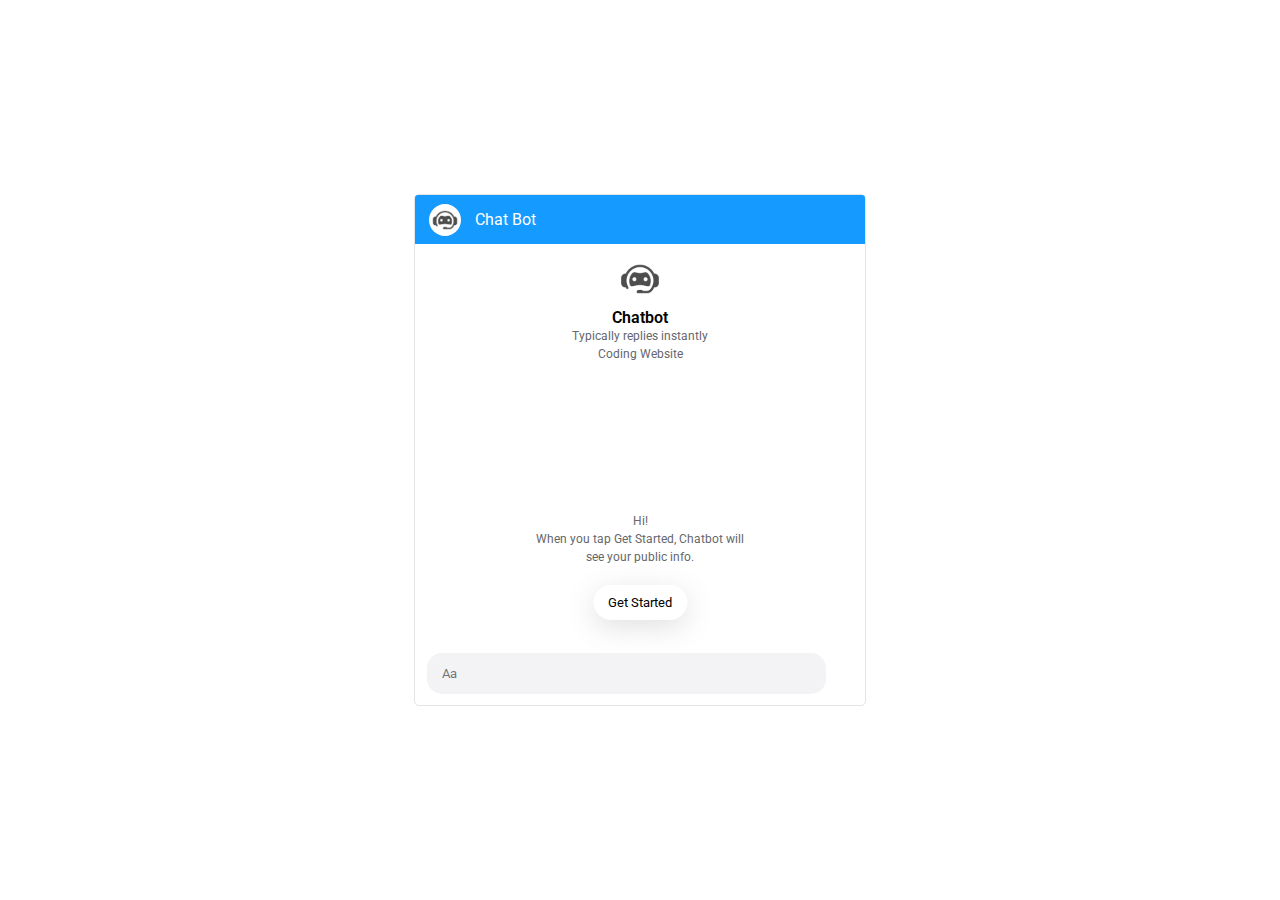
<file: index.html>
<!DOCTYPE html>
<html lang="en">
<head>
    <meta charset="UTF-8">
    <meta http-equiv="X-UA-Compatible" content="IE=edge">
    <meta property="og:image" content="og.png"/>
    <meta name="viewport" content="width=device-width, initial-scale=1.0">
    <link rel="stylesheet" href="https://cdnjs.cloudflare.com/ajax/libs/font-awesome/5.15.3/css/all.min.css" integrity="sha512-iBBXm8fW90+nuLcSKlbmrPcLa0OT92xO1BIsZ+ywDWZCvqsWgccV3gFoRBv0z+8dLJgyAHIhR35VZc2oM/gI1w==" crossorigin="anonymous" />
    <link rel="stylesheet" href="styles/chatbot.css" >
    <link rel="shortcut icon" type="image/jpg" href="favicon.ico"/>
    <script
    src="https://code.jquery.com/jquery-3.6.0.min.js"
    integrity="sha256-/xUj+3OJU5yExlq6GSYGSHk7tPXikynS7ogEvDej/m4="
    crossorigin="anonymous"></script>
    <title>Chatbot using Jquery</title>
</head>
<body>
    <div class="chat-container">
        <div class="chat-head">
            <div class="chat-head-text"><img src="chatbot.png" alt=""> <p>Chat Bot</p></div> 
            <span class="icon-head-container"></i><i class="fas fa-info-circle"></i></span>
        </div>
        <div class="chat-body">
            <div class="intro-container">
                <img src="chatbot.png" alt="bot-profile">
                <div class="bot-name">Chatbot</div> 
                <div class="bot-intro-sub">Typically replies instantly<br>Coding Website</div>

            </div>
            <div class="intro-bottom">
                <div class="bot-intro-sub">Hi!</div>
                <div class="bot-intro-sub">When you tap Get Started, Chatbot will see your public info.</div>
                <br><button class="bot-start-button">Get Started</button>
            </div>
        </div>
        <div class="input">
            <input type="text" id="textbox" placeholder="Aa"><i class="fas fa-location-arrow"></i>
        </div>
    </div>
</body>
</html>

<script>
    function scrollDown(){
        // $(".chat-body").animate({scrollTop: $(".chat-body").height()});
        $(".chat-body").animate({scrollTop: $(".chat-body").get(0).scrollHeight});
    }
    function clearInputValue(){
        $("#textbox").val("");
    }
    function disableInput(){
        $("#textbox").prop( "disabled", true );
    }

    // get time
    function formatAMPM(date) {
        var hours = date.getHours();
        var minutes = date.getMinutes();
        var ampm = hours >= 12 ? 'pm' : 'am';
        hours = hours % 12;
        hours = hours ? hours : 12; // the hour '0' should be '12'
        minutes = minutes < 10 ? '0'+minutes : minutes;
        var strTime = hours + ':' + minutes + ' ' + ampm;
        return strTime;
    }
// -------------- -------------- -------------- -------------- -------------- -------------- ---------------------------- -------------- -------------- -------------- -------------- -------------- --------------
    // disable input so that the user cant type before the initial bot message
    disableInput()
// GET STARTED
    $("button.bot-start-button").click(function() {
        $("#textbox").prop( "disabled", false );
        // append bot message for new chat
//1. GET STARTED user message
        $(".chat-body").append(`
                                <div class="user-message" style="margin-top:235px!important">
                                    <div class="time">${formatAMPM(new Date)}</div>
                                    <i class="fas fa-user"></i>
                                    <div class="message-box">
                                    <div class="message-content">Get Started</div>
                                    </div>
                                </div>`);
//2. BOT reply to get started
        setTimeout(function() {
            $(".chat-body").append(`<div class="bot-message">
                <div class="chat-head-img"><img src="chatbot.png" alt=""></div> 
                <div class="message-box">
                   <div class="message-content">Hello there, before we begin, please tell me your name.</div>
                </div>
            </div>
            `);  
            // scroll to bottom when there is a new message
            scrollDown();
            // focus on text box
            $("#textbox").focus();
        }, 1000);
        $(".intro-bottom").css("display","none");
    });
// -------------- -------------- -------------- -------------- -------------- -------------- ---------------------------- -------------- -------------- -------------- -------------- -------------- --------------
    // username function is what runs when the user enters his/her name
    function inputUserName(){
        // save the value of the textbox inside a variable and capitalize its 1st letter because its a name
        var userName = $("#textbox").val().replace(/<[^>]+>/gim, '').charAt(0).toUpperCase() + $("#textbox").val().replace(/<[^>]+>/gim, '').substr(1).toLowerCase();
        var welcomeText = "";

        // determine the greeting base on the hour
        var date = new Date();
        if(date.getHours() <= 11 && date.getMinutes() <= 59 ){
            welcomeText = "Good morning"
        }else if(date.getHours() <= 17 && date.getMinutes() <= 59){
            welcomeText = "Good afternoon"
        }else if(date.getHours() <= 23 && date.getMinutes() <= 59){
            welcomeText = "Good evening"
        }
        // determine the day
        var day = "";
        if(date.getDay()=== 0 ){
            day = "Sunday";
        }else if(date.getDay()=== 1 ){
            day = "Monday";
        }else if(date.getDay()=== 2){
            day = "Tuesday";
        }else if(date.getDay()=== 3){
            day = "Wednesday";
        }else if(date.getDay()=== 4){
            day = "Thursday";
        }else if(date.getDay()=== 5){
            day = "Friday";
        }else if(date.getDay()=== 6){
            day = "Saturday";
        }
        // if the user does not type any name on the input, the send function will not trigger
        if(userName){
// 3. USER chats name
            setTimeout(function() {
                $(".chat-body").append(`<div class="user-message">
                    <i class="fas fa-user"></i>
                    <div class="message-box">
                    <div class="message-content">${userName}</div> 
                    </div>
                </div>
                `);  
            }, 200);
            // clear input box
            clearInputValue();
            scrollDown();
            // bot reply
            setTimeout(function() {
// 4.BOT chat uses the user's name for greeting
                $(".chat-body").append(`<div class="bot-message">
                    <div class="chat-head-img"><img src="chatbot.png" alt=""></div> 
                    <div class="message-box">
                    <div class="message-content">${welcomeText} ${userName}! Happy ${day} </div>
                    </div>
                </div>
                `);  
                // disable input so that user can't type
                disableInput();
                scrollDown();
                    setTimeout(function() {
// 5.BOT chat ask user to choose a question after 1second
                    $(".chat-body").append(`<div class="bot-message">
                            <div style="visibility:hidden" class="chat-head-img"><img src="chatbot.png" alt=""></div> 
                            <div class="message-box">
                            <div class="message-content">Please pick a question you want to ask</div>
                            </div>
                        </div>
                        `);  
                    scrollDown();
                    }, 1000);
                    setTimeout(function() {
// 6. BOT chat gives user a 3 button selection after 2 second
                        $(".chat-body").append(`
                        <div class="buttons-selection">
                            <button class="bot-button first-q" onClick="questionSelect('first-q');">What is this?</button>
                            <button class="bot-button second-q" onClick="questionSelect('second-q');">Where can I see its code? </button>
                            <button class="bot-button third-q" onClick="questionSelect('third-q');">How can I contact Eli Lumilay?</button>
                        </div>`);
                        scrollDown();
                    }, 2000);
            }, 1000);
        }
    }

    $("input#textbox").keypress(function(e) {
        if(e.which == 13) {
        // call input username function when the user press enter on the input box
            inputUserName();
        }
    });

    $(".fas.fa-location-arrow").click(function(){
        // call input username function when the user clicks the send button
        inputUserName();
    });
// on click makes the appended element activate click function
// pass parameter from the button then returns a question depending on what button was clicked
function questionSelect(question){
    var questionQuestion = '';
    var questionAnswer = '';
    if(question==='first-q'){
        questionQuestion = 'What is this?'
        questionAnswer = `This is a chatbot UI imitation made by Eli Lumilay. It is made using HTML, SCSS and Jquery. Append function was mostly used in this project together with the click event`
    }else if(question==='second-q'){
        questionQuestion = 'Where can I see its code?'
        questionAnswer = `You can see its code via github: <a href="https://github.com/EngrEli/ChatbotImitationUsingJquery" target="_blank"> https://github.com/EngrEli/ChatbotImitationUsingJquery </a>`
    }else if(question==='third-q'){
        questionQuestion = 'How can I contact Eli Lumilay?'
        questionAnswer = `You can contact me:<br> Via <b>LinkedIn</b>: <br> <a target="_blank" href="https://www.linkedin.com/in/elizer-lumilay-front-end">https://www.linkedin.com/in/elizer-lumilay-front-end</a> <br> Via Email: elizerlumilay@gmail.com <br> Or call : 09511280486`
    }
    disableInput();
// 7. USER clicks and sends the question
    $(".chat-body").on('click',`.${question}`,function(){
        $(".chat-body").append(`<div id="question" class="user-message">
                        <i class="fas fa-user"></i>
                        <div class="message-box">
                        <div class="message-content">${questionQuestion}</div>
                        </div>
                    </div>
                    `);
        scrollDown();
// 8. BOT shows the answer to the picked question
        setTimeout(function() {
            $(".chat-body").append(`<div id="answer" class="bot-message">
                    <div class="chat-head-img"><img src="chatbot.png" alt=""></div> 
                    <div class="message-box">
                    <div class="message-content">${questionAnswer}</div>
                    </div>
                </div>
                `);
// 9. BOT ask the same question to the user
                setTimeout(function() {
                    $(".chat-body").append(`<div id="follow-up" class="bot-message">
                            <div style="visibility:hidden" class="chat-head-img"><img src="chatbot.png" alt=""></div> 
                            <div class="message-box">
                            <div class="message-content">Please pick a question you want to ask</div>
                            </div>
                        </div>
                        `);  
                    scrollDown();
                    }, 1000);
                    setTimeout(function() {
                        // remove all the buttons prior to the conversation
                        $(".buttons-selection").remove();
                        // then add another button to the last part of the message
                        $(".chat-body").append(`
                        <div class="buttons-selection">
                            <button class="bot-button first-q" onClick="questionSelect('first-q');">What is this?</button>
                            <button class="bot-button second-q" onClick="questionSelect('second-q');">Where can I see its code? </button>
                            <button class="bot-button third-q" onClick="questionSelect('third-q');">How can I contact Eli Lumilay?</button>
                        </div>`);
                        // disable input so that user can't type
                        scrollDown();
                    }, 2000);
            scrollDown();
        }, 1000);
    });
}

</script>
</file>
<file: styles/chatbot.css>
@import url("https://fonts.googleapis.com/css2?family=Roboto:wght@300&display=swap");
* {
  padding: 0;
  margin: 0;
  font-family: "Roboto", sans-serif;
  -webkit-tap-highlight-color: transparent;
}

body, html {
  height: 100%;
  display: flex;
  justify-content: center;
  align-items: center;
}

.chat-container {
  border: 1px solid #E5E5E5;
  width: 450px;
  height: 510px;
  border-radius: 5px;
}
@media screen and (max-width: 800px) {
  .chat-container {
    width: 90vw;
  }
}
.chat-container .chat-head {
  background-color: #159AFF;
  color: #fff;
  padding: 15px 25px;
  border-radius: 3px 3px 0 0;
  display: flex;
  justify-content: space-between;
  position: relative;
}
.chat-container .chat-head .chat-head-text p {
  margin-left: 35px;
}
.chat-container .chat-head .chat-head-text img {
  position: absolute;
  width: 50px;
  height: 50px;
  border-radius: 50%;
  left: 14px;
  top: 0;
  height: 32px;
  width: 32px;
  background-color: #FFFFFF;
  top: 50%;
  transform: translateY(-50%);
}
.chat-container .chat-head .icon-head-container .fas.fa-info-circle {
  cursor: pointer;
}
.chat-container .chat-head .icon-head-container .fas {
  margin: 0 8px;
}
.chat-container .chat-body {
  padding: 10px 20px 0 20px;
  max-height: 396px;
  min-height: 396px;
  position: relative;
  display: flex;
  flex-direction: column;
  overflow-y: auto;
}
.chat-container .chat-body #question + #question {
  display: none;
}
.chat-container .chat-body #answer + #answer {
  display: none;
}
.chat-container .chat-body #follow-up + #follow-up {
  display: none;
}
.chat-container .chat-body .buttons-selection {
  margin-bottom: 10px;
}
.chat-container .chat-body .buttons-selection .bot-button {
  margin-top: 5px;
  margin-right: 20px;
  padding: 10px 15px;
  border: none;
  border-radius: 20px;
  background-color: #fff;
  outline: none;
  cursor: pointer;
  box-shadow: rgba(100, 100, 111, 0.2) 0px 7px 29px 0px;
  display: inline-block;
}
.chat-container .chat-body .intro-container {
  text-align: center;
}
.chat-container .chat-body .intro-container .bot-name {
  font-weight: 600;
}
.chat-container .chat-body .intro-container .bot-intro-sub {
  font-size: 12px;
  line-height: 1.5;
  color: #65676b;
}
.chat-container .chat-body .intro-container img {
  width: 50px;
  height: 50px;
}
.chat-container .chat-body .intro-bottom {
  text-align: center;
  position: absolute;
  left: 50%;
  transform: translate(-50%, 0);
  bottom: 30px;
}
.chat-container .chat-body .intro-bottom .bot-intro-sub {
  font-size: 12px;
  line-height: 1.5;
  color: #65676b;
}
.chat-container .chat-body .intro-bottom .bot-start-button {
  padding: 10px 15px;
  border: none;
  border-radius: 20px;
  background-color: #fff;
  outline: none;
  cursor: pointer;
  box-shadow: rgba(100, 100, 111, 0.2) 0px 7px 29px 0px;
}
.chat-container .chat-body .user-message {
  display: flex;
  align-items: flex-start;
  flex-direction: row-reverse;
  position: relative;
  margin-bottom: 3px;
}
.chat-container .chat-body .user-message .time {
  position: absolute;
  top: -18px;
  left: 50%;
  transform: translate(-50%, 0);
  color: #65676b;
  font-size: 10px;
}
.chat-container .chat-body .user-message .fas.fa-user {
  padding: 15px;
  border-radius: 50%;
  color: #fff;
  background-color: #159AFF;
  margin-left: 15px;
  display: none;
}
.chat-container .chat-body .user-message .message-box {
  display: flex;
  flex-direction: column;
  width: 72%;
  align-items: flex-end;
}
.chat-container .chat-body .user-message .message-box .message-content {
  padding: 16px 10px;
  border-radius: 10px;
  font-size: 13px;
  word-break: break-word;
  background-color: #159AFF;
  color: #fff;
}
.chat-container .chat-body .bot-message {
  display: flex;
  align-items: flex-start;
  margin-bottom: 3px;
}
.chat-container .chat-body .bot-message .chat-head-img img {
  width: 45px;
  margin-right: 5px;
}
.chat-container .chat-body .bot-message .fas.fa-user {
  padding: 15px;
  border-radius: 50%;
  background-color: #E4E6EB;
  margin-right: 15px;
}
.chat-container .chat-body .bot-message .message-box {
  display: flex;
  flex-direction: column;
  width: 72%;
  align-items: flex-start;
}
.chat-container .chat-body .bot-message .message-box .message-content {
  padding: 16px 10px;
  border-radius: 10px;
  font-size: 13px;
  word-break: break-word;
  background-color: #E4E6EB;
}
.chat-container .chat-body .bot-message .message-box .message-content a {
  color: #159AFF;
  text-decoration: none;
}
.chat-container .input {
  margin-top: 3px;
  height: 41px;
  display: flex;
  justify-content: space-evenly;
  align-items: center;
}
.chat-container .input .fas.fa-location-arrow {
  outline: none;
  transform: rotate(45deg);
  font-size: 20px;
  color: #159AFF;
  cursor: pointer;
  padding: 7px;
  transition: 200ms all ease-in-out;
}
.chat-container .input .fas.fa-location-arrow:hover {
  background-color: #F3F3F5;
  border-radius: 50%;
}
.chat-container .input input {
  background-color: #F3F3F5;
  border-radius: 15px;
  border: none;
  height: 100%;
  width: 82%;
  padding: 0 15px;
  outline: none;
}
@media screen and (max-width: 420px) {
  .chat-container .input input {
    width: 77%;
  }
}/*# sourceMappingURL=chatbot.css.map */
</file>
